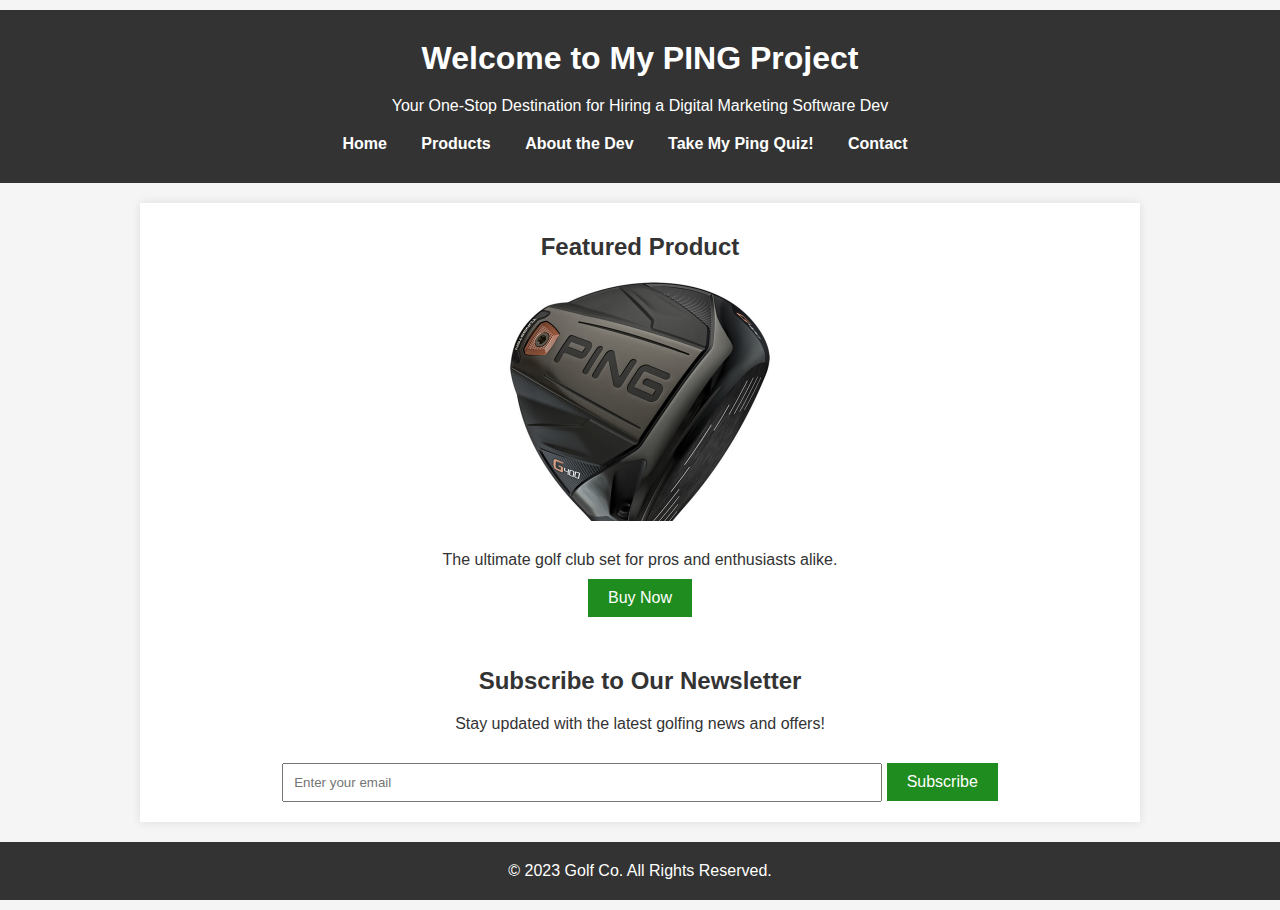
<file: site/index.html>
<!DOCTYPE html>
<html lang="en">
<head>
    <meta charset="UTF-8">
    <meta name="viewport" content="width=device-width, initial-scale=1.0">
    <link rel="stylesheet" type="text/css" href="styles.css">
    <title>Golf Company Landing Page</title>
    <link rel="preconnect" href="https://fonts.googleapis.com">
    <link rel="preconnect" href="https://fonts.gstatic.com" crossorigin>
    <!-- <link href="https://fonts.googleapis.com/css2?family=Roboto:wght@300&display=swap" rel="stylesheet"> -->
</head>
<body>
    <header>
        <h1>Welcome to My PING Project</h1>
        <p>Your One-Stop Destination for Hiring a Digital Marketing Software Dev</p>

        <nav>
            <ul class="nav-list">
                <li><a href="index.html">Home</a></li>
                <li><a href="products.html">Products</a></li>
                <li><a href="devshowcase.html">About the Dev</a></li>
                <li><a href="ping_quiz.html">Take My Ping Quiz!</a></li>
                <li><a href="contact.html">Contact</a></li>
            </ul>
        </nav>

    </header>
    <main>
        <section id="featured-product">
            <h2>Featured Product</h2>
            <div id="product-image"></div>
            <p id="product-description"></p>
            <button id="buy-now">Buy Now</button>
        </section>

        <section id="newsletter">
            <h2>Subscribe to Our Newsletter</h2>
            <p>Stay updated with the latest golfing news and offers!</p>
            <form id="newsletter-form">
                <input type="email" placeholder="Enter your email">
                <button type="submit">Subscribe</button>
            </form>
        </section>
    </main>

    <footer>
        <p>&copy; 2023 Golf Co. All Rights Reserved.</p>


    </footer>

    <script src="script.js"></script>
</body>
</html>
</file>
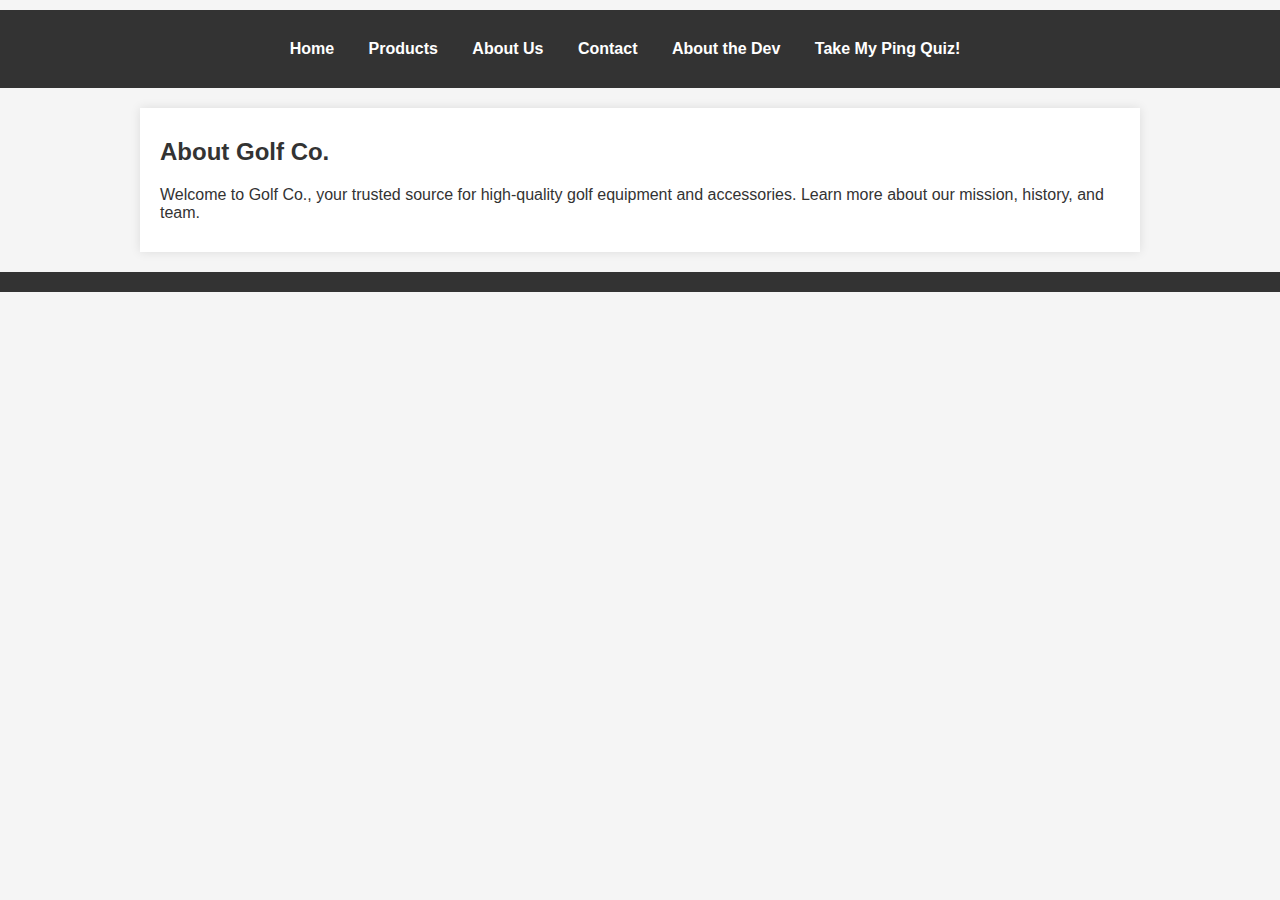
<file: site/about.html>
<!DOCTYPE html>
<html lang="en">
<head>
    <meta charset="UTF-8">
    <meta name="viewport" content="width=device-width, initial-scale=1.0">
    <link rel="stylesheet" type="text/css" href="styles.css">
    <title>About Us - Golf Co.</title>
</head>
<body>
    <header>
        <!-- Navigation menu similar to the landing page -->
        <nav>
            <ul class="nav-list">
                <li><a href="index.html">Home</a></li>
                <li><a href="products.html">Products</a></li>
                <li><a href="about.html">About Us</a></li>
                <li><a href="contact.html">Contact</a></li>
                <li><a href="devshowcase.html">About the Dev</a></li>
                <li><a href="ping_quiz.html">Take My Ping Quiz!</a></li>
            </ul>
        </nav>
    </header>

    <main>
        <section id="about">
            <h2>About Golf Co.</h2>
            <p>Welcome to Golf Co., your trusted source for high-quality golf equipment and accessories. Learn more about our mission, history, and team.</p>
        </section>
    </main>

    <footer>
        <!-- Similar footer as the landing page -->
    </footer>
</body>
</html>
</file>
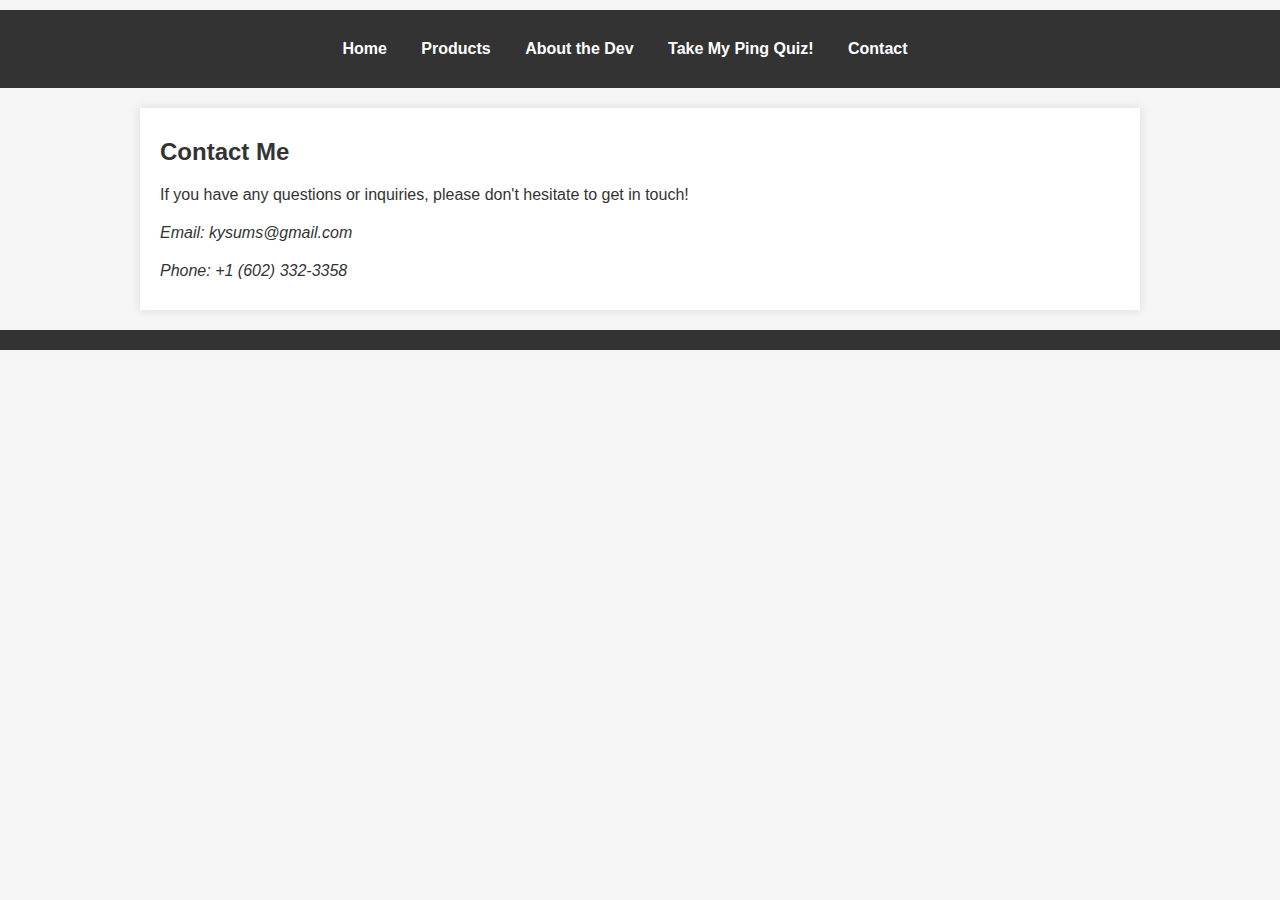
<file: site/contact.html>
<!DOCTYPE html>
<html lang="en">
<head>
    <meta charset="UTF-8">
    <meta name="viewport" content="width=device-width, initial-scale=1.0">
    <link rel="stylesheet" type="text/css" href="styles.css">
    <title>Contact Us - Golf Co.</title>
</head>
<body>
    <header>
        <!-- Navigation menu similar to the landing page -->
        <nav>
            <ul class="nav-list">
                <li><a href="index.html">Home</a></li>
                <li><a href="products.html">Products</a></li>
                <li><a href="devshowcase.html">About the Dev</a></li>
                <li><a href="ping_quiz.html">Take My Ping Quiz!</a></li>
                <li><a href="contact.html">Contact</a></li>
            </ul>
        </nav>
    </header>

    <main>
        <section id="contact">
            <h2>Contact Me</h2>
            <p>If you have any questions or inquiries, please don't hesitate to get in touch!</p>
            <address>
                <p>Email: kysums@gmail.com</p>
                <p>Phone: +1 (602) 332-3358</p>
            </address>
        </section>
    </main>

    <footer>
        <!-- Similar footer as the landing page -->
    </footer>
</body>
</html>
</file>
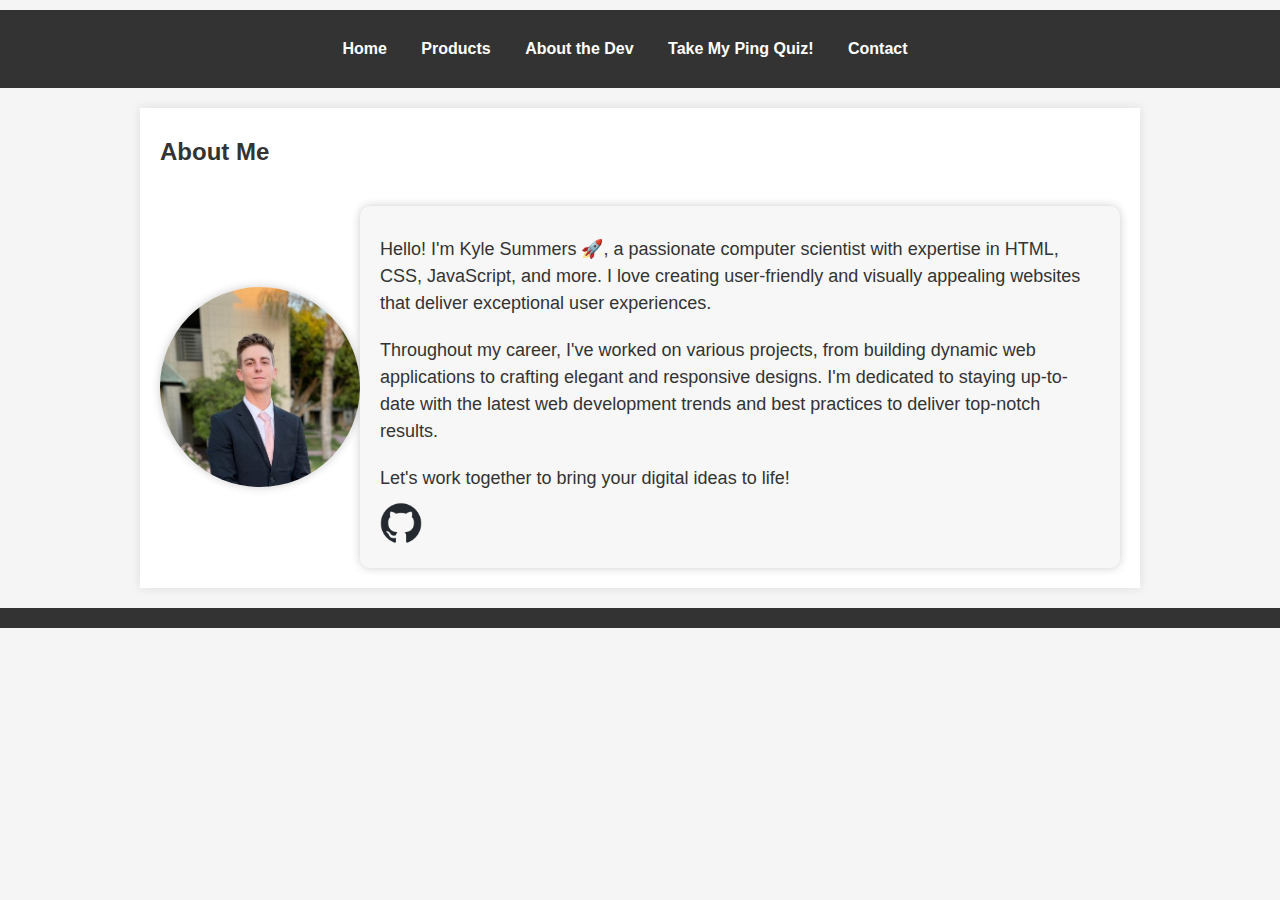
<file: site/devshowcase.html>
<!DOCTYPE html>
<html lang="en">
<head>
    <meta charset="UTF-8">
    <meta name="viewport" content="width=device-width, initial-scale=1.0">
    <link rel="stylesheet" type="text/css" href="styles.css">
    <title>About Me - Your Name</title>
</head>
<body>
    <header>
        <!-- Navigation menu similar to the other pages -->
    <nav>
        <ul class="nav-list">
            <li><a href="index.html">Home</a></li>
            <li><a href="products.html">Products</a></li>
            <li><a href="devshowcase.html">About the Dev</a></li>
            <li><a href="ping_quiz.html">Take My Ping Quiz!</a></li>
            <li><a href="contact.html">Contact</a></li>
        </ul>
    </nav>
    </header>
    <main>
        <section id="about-me">
            <h2>About Me</h2>
            <div class="about-me-container">
                <img src="images/me.jpg" alt="Your Name" class="profile-picture">
                <div class="about-text">
                    <p>Hello! I'm Kyle Summers 🚀, a passionate computer scientist with expertise in HTML, CSS, JavaScript, and more. I love creating user-friendly and visually appealing websites that deliver exceptional user experiences.</p>
                    <p>Throughout my career, I've worked on various projects, from building dynamic web applications to crafting elegant and responsive designs. I'm dedicated to staying up-to-date with the latest web development trends and best practices to deliver top-notch results.</p>
                    <p>Let's work together to bring your digital ideas to life!<br></p>
                    <a href="https://www.github.com/KBSummers"><img src="images/github-mark.png" style="width:42px;height:42px;"></a>
                </div>
            </div>
        </section>
    </main>

    <footer>
        <!-- Similar footer as the other pages -->
    </footer>
</body>
</html>
</file>
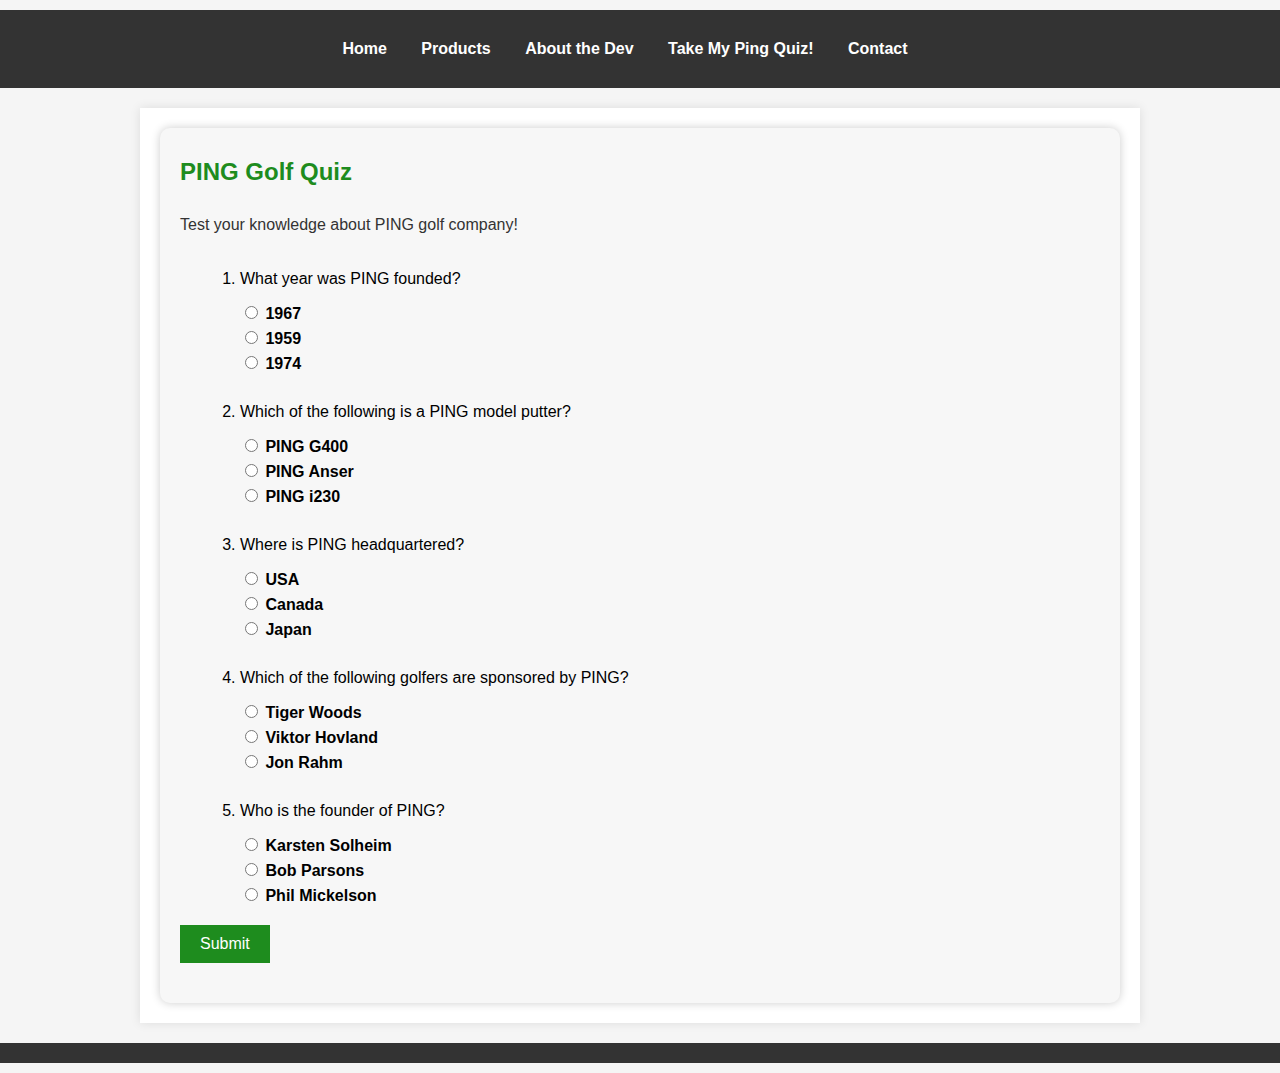
<file: site/ping_quiz.html>
<!DOCTYPE html>
<html lang="en">
<head>
    <meta charset="UTF-8">
    <meta name="viewport" content="width=device-width, initial-scale=1.0">
    <link rel="stylesheet" type="text/css" href="styles.css">
    <title>PING Golf Quiz - Golf Co.</title>
</head>
<body>
    <header>
      
    <nav>
        <ul class="nav-list">
            <li><a href="index.html">Home</a></li>
            <li><a href="products.html">Products</a></li>
            <li><a href="devshowcase.html">About the Dev</a></li>
            <li><a href="ping_quiz.html">Take My Ping Quiz!</a></li>
            <li><a href="contact.html">Contact</a></li>
        </ul>
    </nav>
        <!-- Navigation menu similar to the other pages -->
    </header>

    <main>
        <section id="quiz">
            <h2>PING Golf Quiz</h2>
            <p>Test your knowledge about PING golf company!</p>

            <form id="quiz-form">
                <ol>
                    <li>
                        <p>What year was PING founded?</p>
                        <label>
                            <input type="radio" name="q1" value="1967"> 1967
                        </label>
                        <label>
                            <input type="radio" name="q1" value="1959"> 1959
                        </label>
                        <label>
                            <input type="radio" name="q1" value="1974"> 1974
                        </label>
                    </li>
                    <li>
                        <p>Which of the following is a PING model putter?</p>
                        <label>
                            <input type="radio" name="q2" value="PING G400"> PING G400
                        </label>
                        <label>
                            <input type="radio" name="q2" value="PING Anser"> PING Anser
                        </label>
                        <label>
                            <input type="radio" name="q2" value="PING i230"> PING i230
                        </label>
                    </li>
                    <li>
                        <p>Where is PING headquartered?</p>
                        <label>
                            <input type="radio" name="q3" value="USA"> USA
                        </label>
                        <label>
                            <input type="radio" name="q3" value="Canada"> Canada
                        </label>
                        <label>
                            <input type="radio" name="q3" value="Japan"> Japan
                        </label>
                    </li>
                    <li>
                        <p>Which of the following golfers are sponsored by PING?</p>
                        <label>
                            <input type="radio" name="q4" value="Tiger Woods"> Tiger Woods
                        </label>
                        <label>
                            <input type="radio" name="q4" value="Viktor Hovland"> Viktor Hovland
                        </label>
                        <label>
                            <input type="radio" name="q4" value="Jon Rahm"> Jon Rahm
                        </label>
                    </li>
                    <li>
                        <p>Who is the founder of PING?</p>
                        <label>
                            <input type="radio" name="q5" value="Karsten Solheim"> Karsten Solheim
                        </label>
                        <label>
                            <input type="radio" name="q5" value="Bob Parsons"> Bob Parsons
                        </label>
                        <label>
                            <input type="radio" name="q5" value="Phil Mickelson"> Phil Mickelson
                        </label>
                    </li>
                </ol>
                <button type="submit">Submit</button>
            </form>

            <div id="quiz-results"></div>
        </section>
    </main>

    <footer>
        <!-- Similar footer as the other pages -->
    </footer>

    <script src="quiz.js"></script>
</body>
</html>

<!-- <!DOCTYPE html> -->
<!-- <html lang="en"> -->
<!-- <head> -->
<!--     <meta charset="UTF-8"> -->
<!--     <meta name="viewport" content="width=device-width, initial-scale=1.0"> -->
<!--     <link rel="stylesheet" type="text/css" href="styles.css"> -->
<!--     <script src="quiz.js"></script> -->
<!--     <script src="script.js"></script> -->
<!--     <title>Ping Quiz</title> -->
<!-- </head> -->
<!-- <body> -->
<!--     <header> -->
<!--         <!-1- Navigation menu similar to the landing page -1-> -->
<!--         <nav> -->
<!--             <ul class="nav-list"> -->
<!--                 <li><a href="index.html">Home</a></li> -->
<!--                 <li><a href="products.html">Products</a></li> -->
<!--                 <li><a href="about.html">About Us</a></li> -->
<!--                 <li><a href="contact.html">Contact</a></li> -->
<!--                 <li><a href="devshowcase.html">About the Dev</a></li> -->
<!--             </ul> -->
<!--         </nav> -->
<!--     </header> -->
<!--     <main> -->
<!--         <div id="quiz"></div> -->
<!--         <button id="submit">Get Results</button> -->
<!--         <div id="results"></div> -->
<!--     </main> -->
<!--     <footer> -->
<!--         <!-1- Similar footer as the landing page -1-> -->
<!--     </footer> -->
<!-- </body> -->
<!-- </html> -->
</file>
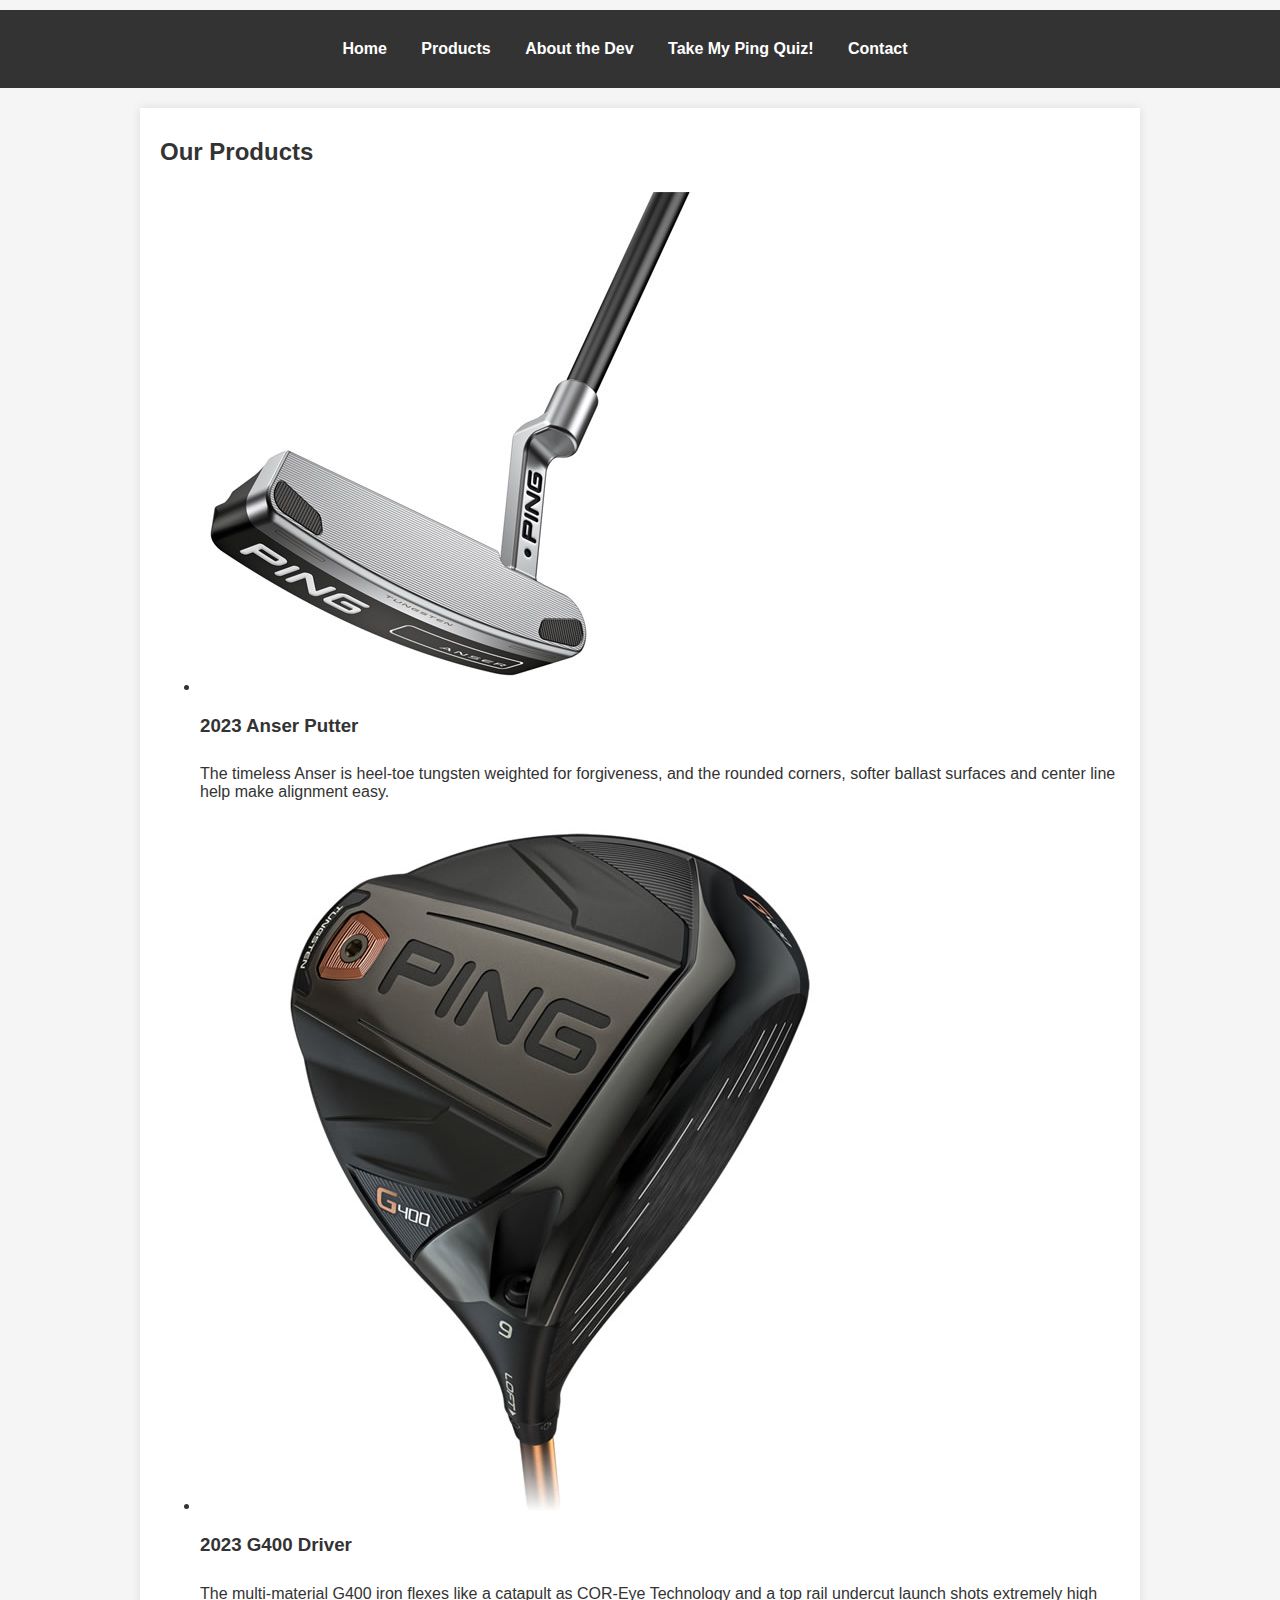
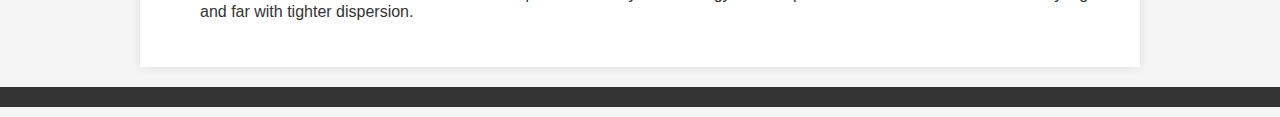
<file: site/products.html>
<!DOCTYPE html>
<html lang="en">
<head>
    <meta charset="UTF-8">
    <meta name="viewport" content="width=device-width, initial-scale=1.0">
    <link rel="stylesheet" type="text/css" href="styles.css">
    <title>Products - Golf Co.</title>
</head>
<body>
    <header>
        <!-- Navigation menu similar to the landing page -->
        <nav>
            <ul class="nav-list">
                <li><a href="index.html">Home</a></li>
                <li><a href="products.html">Products</a></li>
                <li><a href="devshowcase.html">About the Dev</a></li>
                <li><a href="ping_quiz.html">Take My Ping Quiz!</a></li>
                <li><a href="contact.html">Contact</a></li>
            </ul>
        </nav>
    </header>

    <main>
        <section id="products">
            <h2>Our Products</h2>
            <ul>
                <li>
                    <img src="images/anser.jpg" alt="2023 Anser Putter">
                    <h3>2023 Anser Putter</h3>
                    <p>The timeless Anser is heel-toe tungsten weighted for forgiveness, and the rounded corners, softer ballast surfaces and center line help make alignment easy.</p>
                </li>
                <li>
                    <img src="images/g400.jpg" alt="2023 G400 Driver">
                    <h3>2023 G400 Driver</h3>
                    <p>The multi-material G400 iron flexes like a catapult as COR-Eye Technology and a top rail undercut launch shots extremely high and far with tighter dispersion.</p>
                </li>
                <!-- Add more product listings as needed -->
            </ul>
        </section>
    </main>

    <footer>
        <!-- Similar footer as the landing page -->
    </footer>
</body>
</html>
</file>
<file: site/styles.css>
/* Reset some default styles */
body, h1, h2, p {
    margin: 0;
    padding: 10px 0;
}

/* Global styles */
body {
    font-family: 'Roboto', sans-serif;
    background-color: #f5f5f5;
    color: #333;
}

header {
    /*
    background-color: #1e8c1e;
    */
    background-color: #333;
    font-family: 'Roboto', sans-serif;
    color: white;
    text-align: center;
    padding: 20px 0;
}
nav ul.nav-list {
    list-style-type: none;
    margin: 10px;
    padding: 0;
    text-align: center;
}

nav ul.nav-list li {
    display: inline;
    margin-right: 30px;
}



nav ul.nav-list a {
    text-decoration: none;
    color: white;
    font-weight: bold;
    transition: color 0.3s ease;
}

nav ul.nav-list a:hover {
    color: #1e8c1e; /* Change color on hover */
}

/* nav { */
/*     background-color: #333; */
/* } */

/* nav ul { */
/*     list-style: none; */
/*     padding: 0; */
/* } */

/* nav ul li { */
/*     display: inline; */
/*     margin-right: 20px; */
/* } */

/* nav a { */
/*     text-decoration: none; */
/*     color: white; */
/* } */

main {
    max-width: 960px;
    margin: 20px auto;
    padding: 20px;
    background-color: white;
    box-shadow: 0 0 10px rgba(0, 0, 0, 0.1);
}

#featured-product {
    text-align: center;
    margin-bottom: 40px;
}

#product-image {
    background-image: url('golf-product.jpg');
    width: 350px;
    height: 250px;
    margin: 0 auto;
    background-size: cover;
}

#product-description {
    margin-top: 20px;
}

#buy-now {
    background-color: #1e8c1e;
    color: white;
    border: none;
    padding: 10px 20px;
    font-size: 16px;
    cursor: pointer;
}

#newsletter {
    text-align: center;
}

#newsletter-form {
    margin-top: 20px;
}

#newsletter-form input[type="email"] {
    padding: 10px;
    width: 60%;
}

#newsletter-form button[type="submit"] {
    background-color: #1e8c1e;
    color: white;
    border: none;
    padding: 10px 20px;
    font-size: 16px;
    cursor: pointer;
}

footer {
    text-align: center;
    padding: 10px 0;
    background-color: #333;
    color: white;
}
/* Add styles for the "About Me" section */
.about-me-container {
    display: flex;
    align-items: center;
    justify-content: space-between;
    margin-top: 30px;
}

.profile-picture {
    max-width: 200px;
    border-radius: 50%;
    box-shadow: 0px 0px 10px rgba(0, 0, 0, 0.2);
}

.about-text {
    flex: 1;
    padding: 20px;
    background-color: #f7f7f7;
    border-radius: 10px;
    box-shadow: 0px 0px 10px rgba(0, 0, 0, 0.2);
}

.about-text p {
    font-size: 18px;
    line-height: 1.5;
    color: #333;
}

/* .question{ */
/* 	font-weight: 600; */
/* } */
/* .answers { */
/*     margin-bottom: 20px; */
/* } */
/* #submit{ */
/* 	font-family: sans-serif; */
/* 	font-size: 20px; */
/* 	background-color: #297; */
/* 	color: #fff; */
/* 	border: 0px; */
/* 	border-radius: 3px; */
/* 	padding: 20px; */
/* 	cursor: pointer; */
/* 	margin-bottom: 20px; */
/* } */
/* #submit:hover{ */
/* 	background-color: #3a8; */
/* } */

/* Add styles for the quiz */

#quiz {
    background-color: #f7f7f7;
    padding: 20px;
    border-radius: 10px;
    box-shadow: 0px 0px 10px rgba(0, 0, 0, 0.2);
    text-align: left;
}

#quiz h2 {
    margin-bottom: 10px;
    color: #1e8c1e;
}

#quiz-form ol {
    list-style-type: decimal;
    margin-left: 20px;
}

#quiz-form li {
    margin-bottom: 20px;
}

#quiz-form label {
    display: block;
    margin-top: 5px;
    font-weight: bold;
}

#quiz-form button {
    background-color: #1e8c1e;
    color: white;
    border: none;
    padding: 10px 20px;
    font-size: 16px;
    cursor: pointer;
}

#quiz-results {
    margin-top: 20px;
    font-weight: bold;
    font-size: 18px;
}
/* CSS for the sliding product images */
.product-images {
    width: 100%;
    max-width: 400px;
    overflow: hidden;
    margin-top: 20px;
}

.product-images img {
    width: 100%;
    height: auto;
    display: none;
}

.product-images img:first-child {
    display: block;
}
</file>
